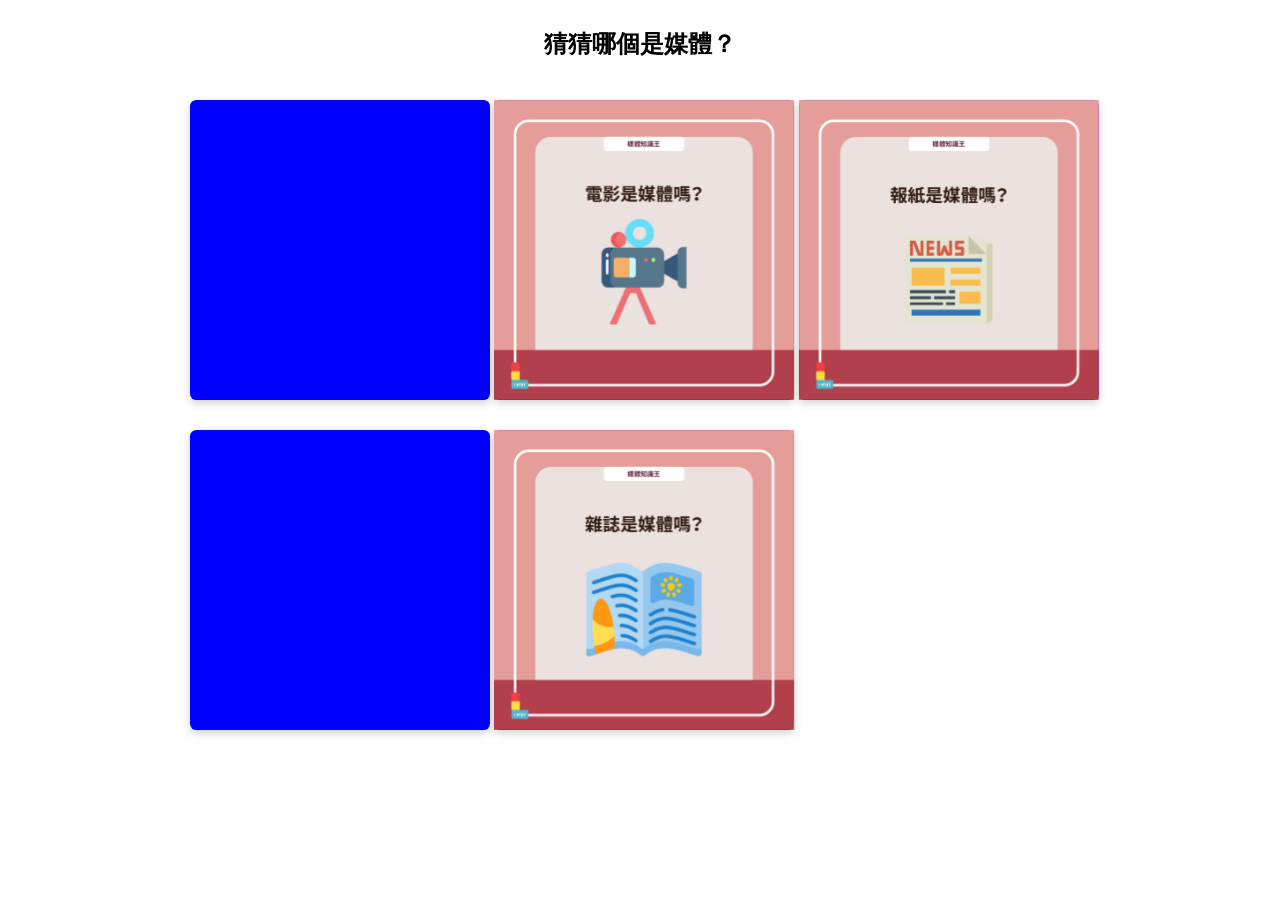
<file: index.html>
<!DOCTYPE html>
<html lang="zh-Hant-TW">
    
    <head>
        <meta http-equiv="Content-Type" content="text/html; charset=utf-8">
            <title>LAPSEE</title><!--請改自己的學號-->
            <link href="./test.css" rel="stylesheet" type="text/css">
    </head>

    <body> 
        <div class="padding-left">
            <article class="col-lg-12 col-md-16">
                <h1 class="font-center">猜猜哪個是媒體？</h1>
            </article>
            <div class="banner"> 
                <div class="container" style="display: inline-block;">
                    <div class="card-container">
                        <div class="cover">
                            <img class="card-size"src="./pic1/media1.png">
                        </div>
                        <div class="back">
                            <p class="font-red-color">Yes</p>
                        </div>
                    </div>
                </div>
                <div class="container" style="display: inline-block;">
                    <div class="card-container">
                        <div class="cover">
                            <img class="card-size"src="./pic1/media2.png">
                        </div>
                        <div class="back">
                            <p class="font-red-color">Yes</p>
                        </div>
                    </div>
                </div>
                <div class="container" style="display: inline-block;">
                    <div class="card-container">
                        <div class="cover">
                            <img class="card-size"src="./pic1/media5.png">
                        </div>
                        <div class="back">
                            <p class="font-red-color">Yes</p>
                        </div>
                    </div>
                </div>
            </div>
            <div class="banner2"></div>
            <div class="banner"> 
                <div class="container" style="display: inline-block;">
                    <div class="card-container">
                        <div class="cover">
                            <img class="card-size"src="./pic1/media3.png">
                        </div>
                        <div class="back">
                            <p class="font-red-color">Yes</p>
                        </div>
                    </div>
                </div>
                <div class="container" style="display: inline-block;">
                    <div class="card-container">
                        <div class="cover">
                            <img class="card-size"src="./pic1/media4.png">
                        </div>
                        <div class="back">
                            <p class="font-red-color">Yes</p>
                        </div>
                    </div>
                </div>
            </div>
        </div>
    </body>
    
</html>
</file>
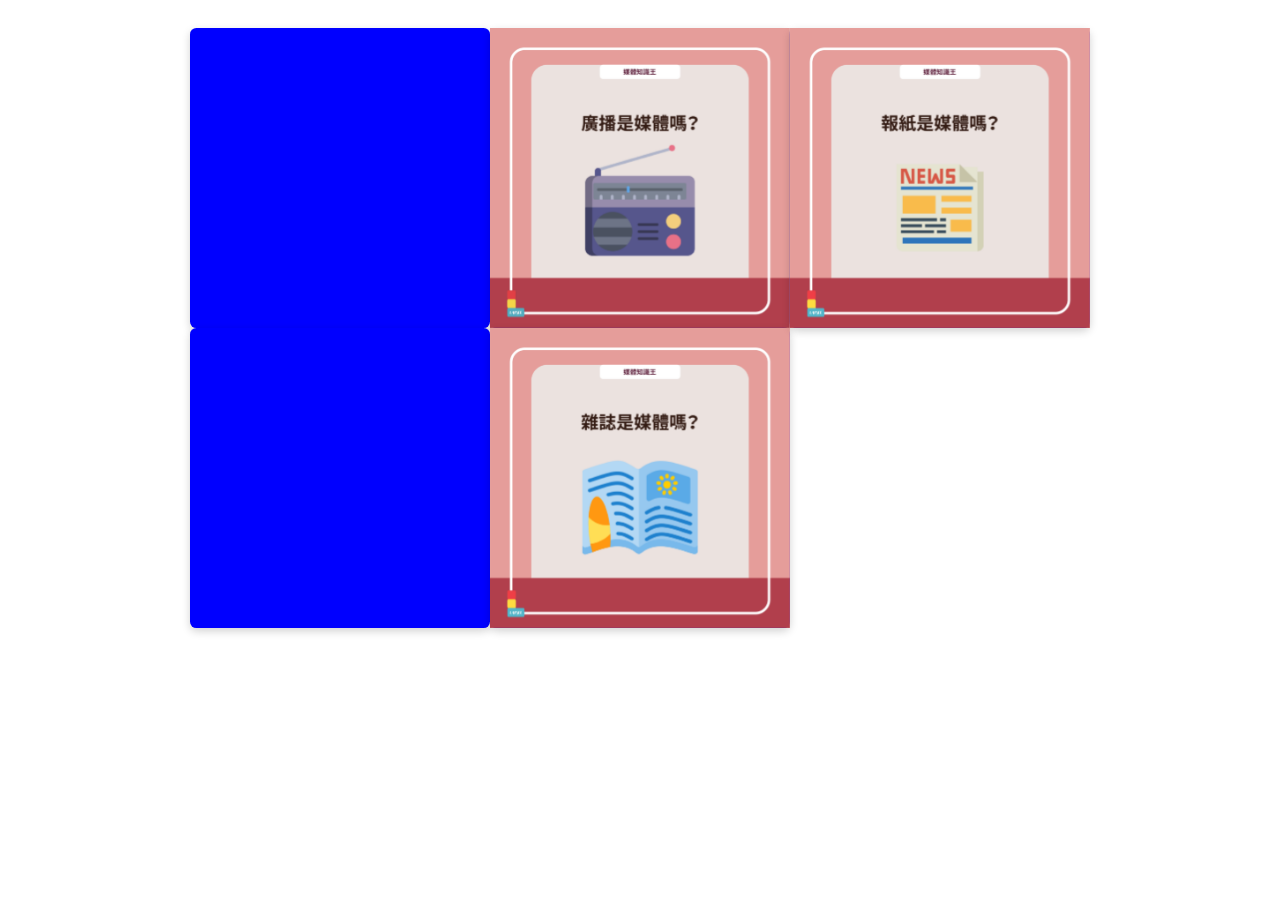
<file: test.html>
<!DOCTYPE html>
<html lang="zh-Hant-TW">
    
    <head>
        <meta http-equiv="Content-Type" content="text/html; charset=utf-8">
            <title>LAPSEE</title><!--請改自己的學號-->
            <link href="./test.css" rel="stylesheet" type="text/css">
    </head>

    <body>
        <div class="container">
            <div class="card-container">
                <div class="cover">
                    <img class="card-size"src="./pic1/media1.png">
                </div>
                <div class="back">
                    Yes
                </div>
            </div>
            <div class="card-container">
                <div class="cover">
                    <img class="card-size"src="./pic1/media2.png">
                </div>
                <div class="back">
                    Yes
                </div>
            </div>
        </div>

        <div class="container">
            <div class="card-container">
                <div class="cover">
                    <img class="card-size"src="./pic1/media3.png">
                </div>
                <div class="back">
                    Yes
                </div>
            </div>
            <div class="card-container">
                <div class="cover">
                    <img class="card-size"src="./pic1/media4.png">
                </div>
                <div class="back">
                    Yes
                </div>
            </div>
        </div>
        
        <div class="container">
            <div class="card-container">
                <div class="cover">
                    <img class="card-size"src="./pic1/media5.png">
                </div>
                <div class="back">
                    Yes
                </div>
            </div>
        </div>

    </body>
    
</html>
</file>
<file: test.css>
body{
    height: 100vh;
    display: flex;
    justify-content: center;
    font-family: Helvetica, Arial;
    background-color: #ffffff;
}
.Article[role=main]{
    width: 100%;
}
.col-lg-12{
    width: 60%;
}

.font-center{
    text-align:center
}

.padding-left{
    height: 750px;
    width: 900px !important;
    justify-content: center;
}

.col-md-16{
    margin: 0 auto;
    width: 800px;
}
.container{
    margin-top: 20px;
    width: 300px;
    height: 300px;
}

.card-container{
    width: 300px;
    height: 300px;
    position: relative;
    perspective:1000px;
}

.cover, .back{
    width: 100%;
    height: 100%;
    position: absolute;
    backface-visibility: hidden;
    -webkit-backface-visibility: hidden;
    transition: transform 1s;
    display: flex;
    justify-content: center;
    align-items: center;
    font-size: 10rem;
    border-radius: .4rem;
    box-shadow: 0 .2rem .5rem rgba(0,0,0,.18);
    transform-style: preserve-3d;
}

.cover{
    background-color: blue;
    transform: rotatey(0deg);
}

.card-container:hover .cover{
    transform: rotatey(180deg);
}

.back{
    background-color: #b13f4c;
    transform: rotatey(-180deg) translateZ(0);
}

.card-container:hover .back{
    transform: rotatey(0deg);
}

.card-size{
    width: 300px;
    height: 300px;
    
}

.title{
    margin-left: 200px;
}

.font-red-color{
    color: #ffffff;
}

.banner{
    width: 1000px;
    height: 300px;
}

.banner2{
    width: 1000px;
    height: 30px;
}

.banner-size{
    width: 745px;
    height: 350px;
}
</file>
